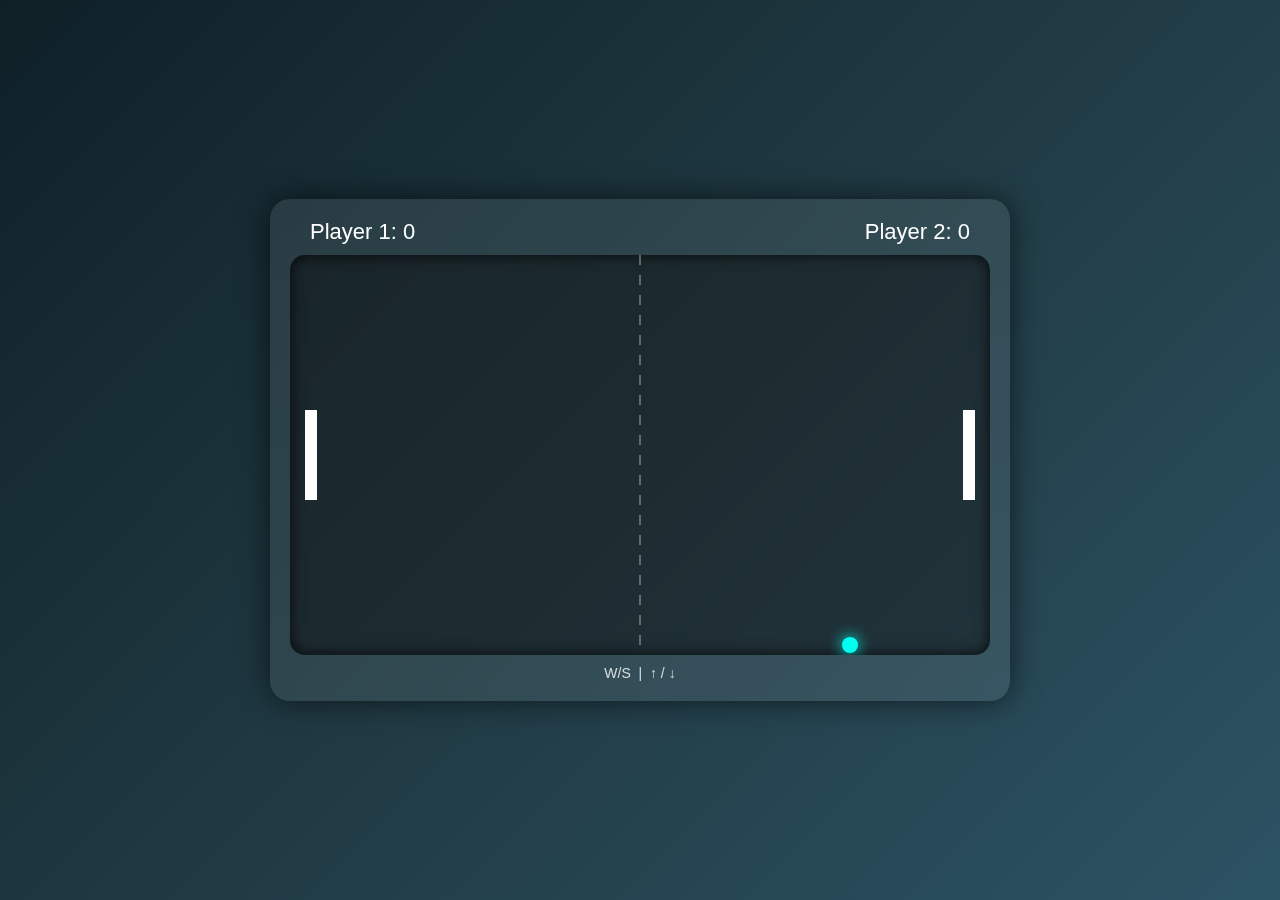
<file: index.html>
<!DOCTYPE html>
<html lang="en">
<head>
<meta charset="UTF-8">
<title>Ping Pong Game</title>
<meta name="viewport" content="width=device-width, initial-scale=1.0">

<style>
    * {
        margin: 0;
        padding: 0;
        box-sizing: border-box;
        font-family: 'Segoe UI', sans-serif;
    }

    body {
        height: 100vh;
        background: linear-gradient(135deg, #0f2027, #203a43, #2c5364);
        display: flex;
        justify-content: center;
        align-items: center;
        color: white;
    }

    .game-container {
        background: rgba(255, 255, 255, 0.08);
        backdrop-filter: blur(15px);
        border-radius: 20px;
        padding: 20px;
        box-shadow: 0 0 30px rgba(0,0,0,0.6);
    }

    .scoreboard {
        display: flex;
        justify-content: space-between;
        font-size: 22px;
        margin-bottom: 10px;
        padding: 0 20px;
    }

    canvas {
        background: rgba(0,0,0,0.4);
        border-radius: 15px;
        display: block;
        box-shadow: inset 0 0 15px rgba(0,0,0,0.8);
    }

    .footer {
        text-align: center;
        margin-top: 10px;
        font-size: 14px;
        opacity: 0.8;
    }
</style>
</head>

<body>

<div class="game-container">
    <div class="scoreboard">
        <div>Player 1: <span id="score1">0</span></div>
        <div>Player 2: <span id="score2">0</span></div>
    </div>

    <canvas id="game" width="700" height="400"></canvas>

    <div class="footer">
        W/S &nbsp;|&nbsp; ↑ / ↓
    </div>
</div>

<script>
const canvas = document.getElementById("game");
const ctx = canvas.getContext("2d");

let score1 = 0;
let score2 = 0;

const paddleWidth = 12;
const paddleHeight = 90;

const leftPaddle = {
    x: 15,
    y: canvas.height / 2 - paddleHeight / 2,
    dy: 6
};

const rightPaddle = {
    x: canvas.width - paddleWidth - 15,
    y: canvas.height / 2 - paddleHeight / 2,
    dy: 6
};

const ball = {
    x: canvas.width / 2,
    y: canvas.height / 2,
    radius: 8,
    speed: 5,
    dx: 5,
    dy: 5
};

const keys = {};

document.addEventListener("keydown", e => keys[e.key] = true);
document.addEventListener("keyup", e => keys[e.key] = false);

function drawRect(x, y, w, h) {
    ctx.fillStyle = "#ffffff";
    ctx.fillRect(x, y, w, h);
}

function drawBall() {
    ctx.beginPath();
    ctx.arc(ball.x, ball.y, ball.radius, 0, Math.PI * 2);
    ctx.fillStyle = "#00fff0";
    ctx.shadowBlur = 15;
    ctx.shadowColor = "#00fff0";
    ctx.fill();
    ctx.shadowBlur = 0;
}

function movePaddles() {
    if (keys["w"] && leftPaddle.y > 0) leftPaddle.y -= leftPaddle.dy;
    if (keys["s"] && leftPaddle.y < canvas.height - paddleHeight) leftPaddle.y += leftPaddle.dy;

    if (keys["ArrowUp"] && rightPaddle.y > 0) rightPaddle.y -= rightPaddle.dy;
    if (keys["ArrowDown"] && rightPaddle.y < canvas.height - paddleHeight) rightPaddle.y += rightPaddle.dy;
}

function moveBall() {
    ball.x += ball.dx;
    ball.y += ball.dy;

    if (ball.y <= 0 || ball.y >= canvas.height) {
        ball.dy *= -1;
    }

    if (
        ball.x - ball.radius < leftPaddle.x + paddleWidth &&
        ball.y > leftPaddle.y &&
        ball.y < leftPaddle.y + paddleHeight
    ) {
        ball.dx *= -1;
    }

    if (
        ball.x + ball.radius > rightPaddle.x &&
        ball.y > rightPaddle.y &&
        ball.y < rightPaddle.y + paddleHeight
    ) {
        ball.dx *= -1;
    }

    if (ball.x < 0) {
        score2++;
        resetBall();
    }

    if (ball.x > canvas.width) {
        score1++;
        resetBall();
    }

    document.getElementById("score1").textContent = score1;
    document.getElementById("score2").textContent = score2;
}

function resetBall() {
    ball.x = canvas.width / 2;
    ball.y = canvas.height / 2;
    ball.dx *= -1;
}

function drawNet() {
    for (let i = 0; i < canvas.height; i += 20) {
        ctx.fillStyle = "rgba(255,255,255,0.3)";
        ctx.fillRect(canvas.width / 2 - 1, i, 2, 10);
    }
}

function gameLoop() {
    ctx.clearRect(0, 0, canvas.width, canvas.height);

    drawNet();
    drawRect(leftPaddle.x, leftPaddle.y, paddleWidth, paddleHeight);
    drawRect(rightPaddle.x, rightPaddle.y, paddleWidth, paddleHeight);
    drawBall();

    movePaddles();
    moveBall();

    requestAnimationFrame(gameLoop);
}

gameLoop();
</script>

</body>
</html>
</file>
